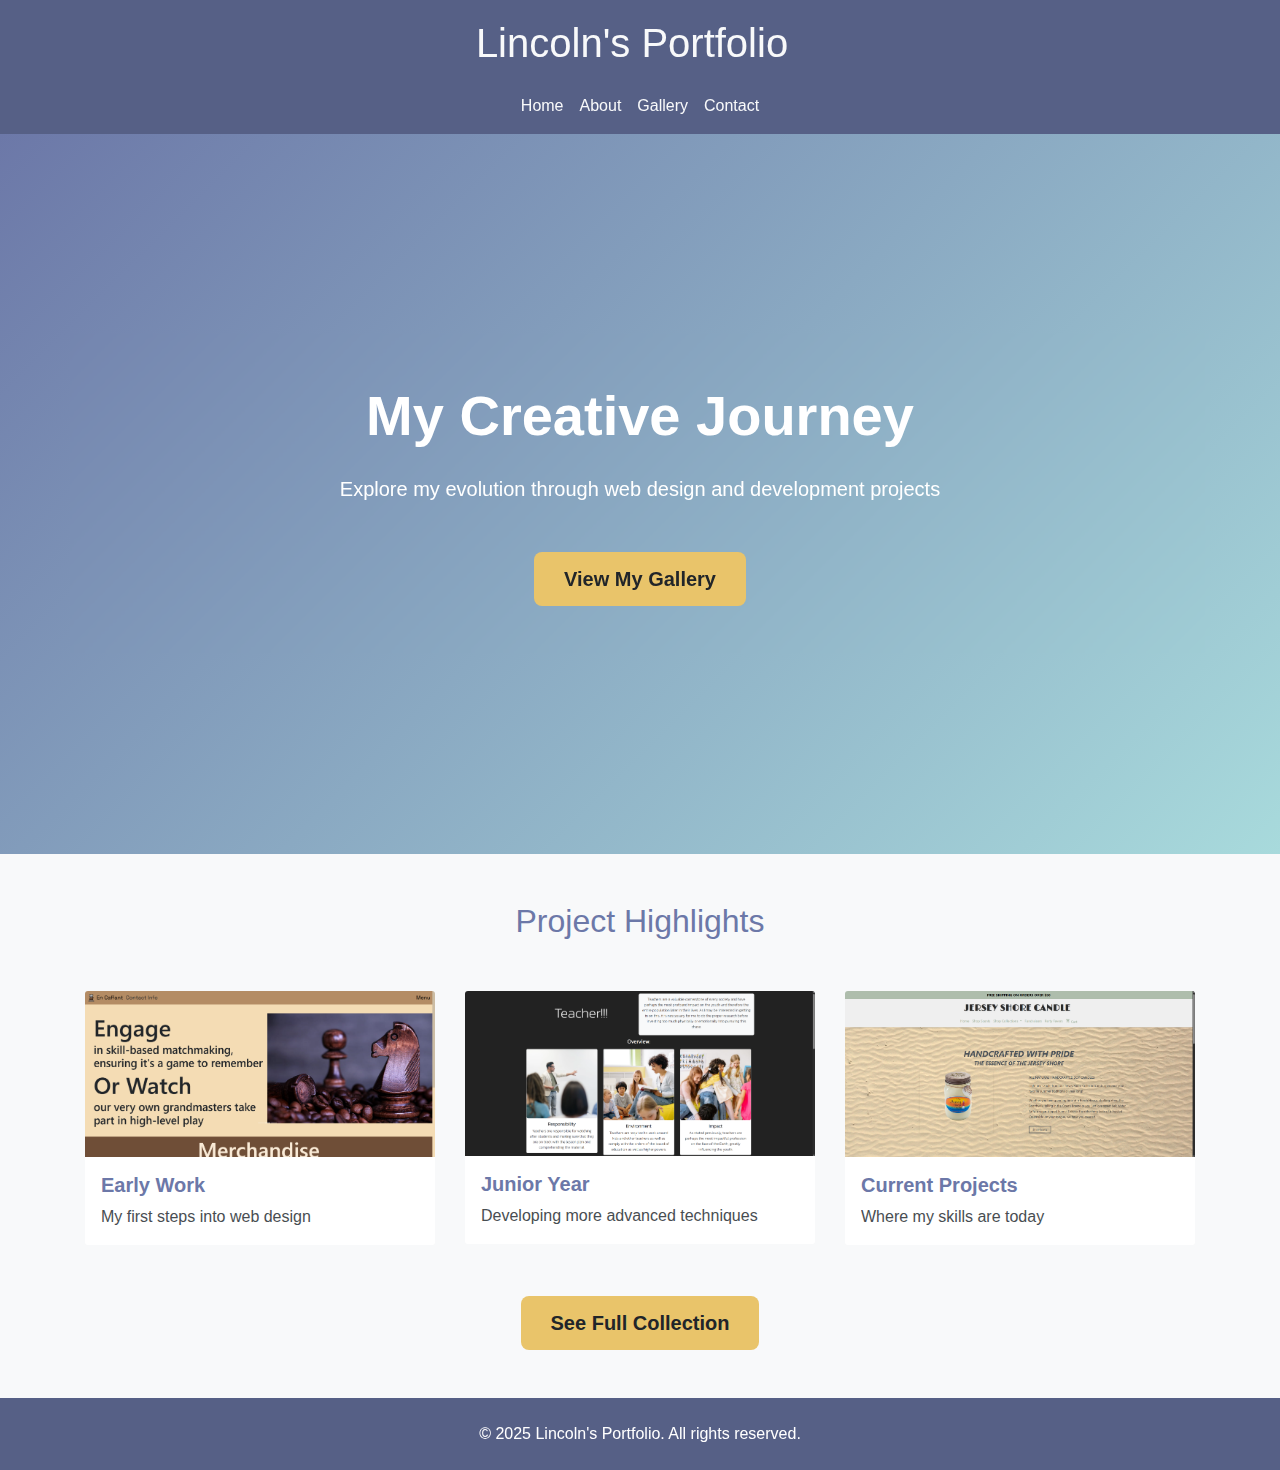
<file: index.html>
<!doctype html>
<html lang="en">
<head>
  <meta charset="UTF-8">
  <meta name="viewport" content="width=device-width, initial-scale=1.0">
  <title>Lincoln's Portfolio</title>
  <link href="https://cdn.jsdelivr.net/npm/bootstrap@5.3.2/dist/css/bootstrap.min.css" rel="stylesheet">
  <link rel="stylesheet" href="style.css">
  
</head>
<body>

<header>
  <nav class="navbar navbar-expand-lg navbar-light" id="navbar">
    <div class="container-fluid flex-column text-center">
      <a class="navbar-brand mb-2 limelight-regular fs-1" href="#">
        Lincoln's Portfolio
      </a>
      <div class="collapse navbar-collapse justify-content-center" id="navbarNav">
        <ul class="navbar-nav">
          <li class="nav-item"><a class="nav-link active" href="index.html">Home</a></li>
          <li class="nav-item"><a class="nav-link" href="about.html">About</a></li>
          <li class="nav-item"><a class="nav-link" href="gallery.html">Gallery</a></li>
          <li class="nav-item"><a class="nav-link" href="contact.html">Contact</a></li>
        </ul>
      </div>
    </div>
  </nav>
</header>

<main>
  <!-- Hero Section -->
  <section class="hero-section d-flex align-items-center text-white">
    <div class="container text-center py-5 hero-content">
      <h1 class="display-4 fw-bold mb-4">My Creative Journey</h1>
      <p class="lead mb-5">Explore my evolution through web design and development projects</p>
      <a href="gallery.html" class="btn cta-button btn-lg">View My Gallery</a>
    </div>
  </section>

  <!-- Preview Section -->
  <section class="py-5 bg-light">
    <div class="container">
      <h2 class="text-center mb-5">Project Highlights</h2>
      <div class="row g-4">
        <div class="col-md-4">
          <div class="gallery-preview rounded overflow-hidden">
            <img src="img/sophCover.png" alt="Project 1" class="img-fluid w-100">
            <div class="p-3 bg-white card-text-content">
              <h5>Early Work</h5>
              <p>My first steps into web design</p>
            </div>
          </div>
        </div>
        <div class="col-md-4">
          <div class="gallery-preview rounded overflow-hidden">
            <img src="img/juniorCover.png" alt="Project 2" class="img-fluid w-100">
            <div class="p-3 bg-white card-text-content">
              <h5>Junior Year</h5>
              <p>Developing more advanced techniques</p>
            </div>
          </div>
        </div>
        <div class="col-md-4">
          <div class="gallery-preview rounded overflow-hidden">
            <img src="img/seniorCover.png" alt="Project 3" class="img-fluid w-100">
            <div class="p-3 bg-white card-text-content">
              <h5>Current Projects</h5>
              <p>Where my skills are today</p>
            </div>
          </div>
        </div>
      </div>
      <div class="text-center mt-5">
        <a href="gallery.html" class="btn cta-button btn-lg">See Full Collection</a>
      </div>
    </div>
  </section>
</main>

<footer class="py-4 text-white text-center">
  <p class="mb-0">© 2025 Lincoln's Portfolio. All rights reserved.</p>
</footer>

<script src="https://cdn.jsdelivr.net/npm/bootstrap@5.3.2/dist/js/bootstrap.bundle.min.js"></script>
</body>
</html>
</file>
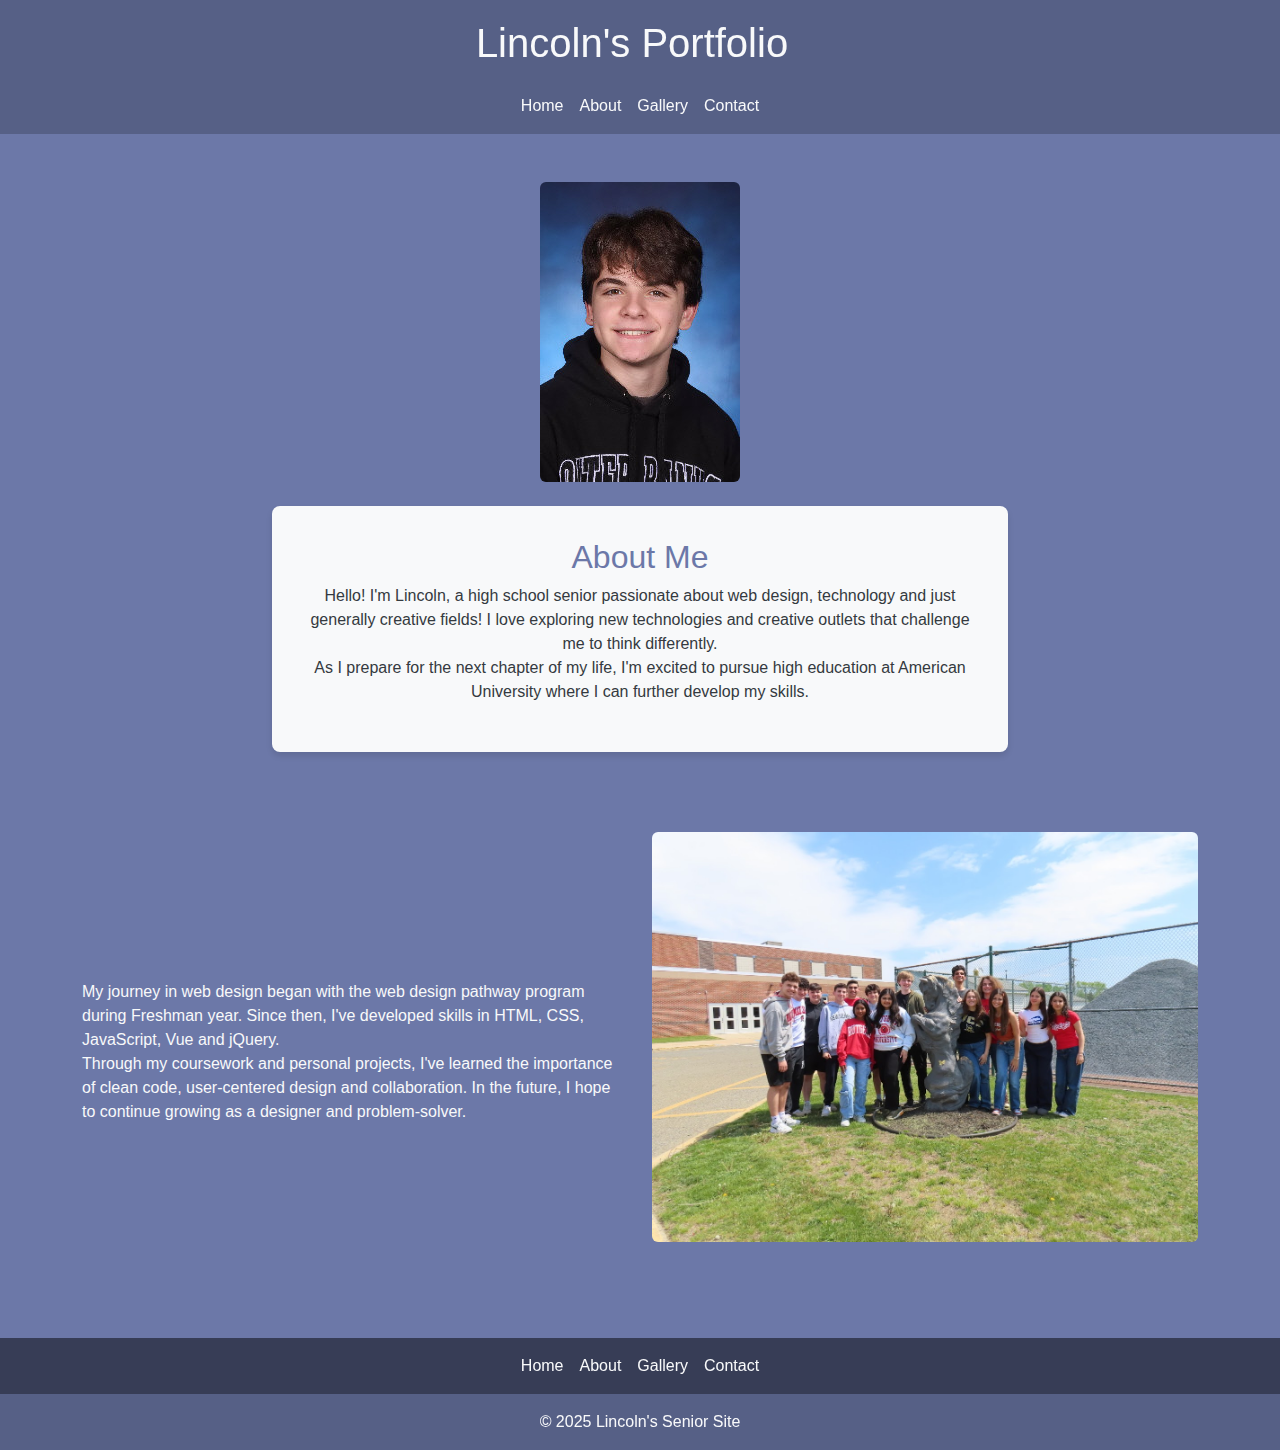
<file: about.html>
<!doctype html>
<html lang="en">
<head>
  <meta charset="UTF-8">
  <meta name="viewport" content="width=device-width, initial-scale=1.0">
  <title>Lincoln's Portfolio</title>
  <link href="https://cdn.jsdelivr.net/npm/bootstrap@5.3.2/dist/css/bootstrap.min.css" rel="stylesheet">
  <link rel="stylesheet" href="style.css">

</head>
<body>

<header>
  <nav class="navbar navbar-expand-lg navbar-light" id="navbar">
    <div class="container-fluid flex-column text-center">
      <a class="navbar-brand mb-2 limelight-regular fs-1" href="#">
        Lincoln's Portfolio
      </a>
      <div class="collapse navbar-collapse justify-content-center" id="navbarNav">
        <ul class="navbar-nav">
          <li class="nav-item"><a class="nav-link active" href="index.html">Home</a></li>
          <li class="nav-item"><a class="nav-link" href="about.html">About</a></li>
          <li class="nav-item"><a class="nav-link" href="gallery.html">Gallery</a></li>
          <li class="nav-item"><a class="nav-link" href="contact.html">Contact</a></li>
        </ul>
      </div>
    </div>
  </nav>
</header>
      
<main class="container my-5">
  <section id="about" class="row mb-5 justify-content-center">
    <div class="col-md-8 text-center">
      <img src="img/meJR.jpg" alt="Photo of Lincoln" class="img-fluid rounded mb-4">
      <div class="content-section">
        <h2>About Me</h2>
        <p>Hello! I'm Lincoln, a high school senior passionate about web design, technology and just generally creative fields! 
          I love exploring new technologies and creative outlets that challenge me to think
           differently. <br>
          As I prepare for the next chapter of my life, I'm excited to pursue high education at American University where I 
          can further develop my skills.</p>
      </div>
    </div>
  </section>

  <section id="web-design" class="row mb-5 align-items-center">
    <div class="col-md-6 order-md-2">
      <img src="img/class.jpg" alt="Web Design Class" class="img-fluid rounded">
    </div>
    <div class="col-md-6 order-md-1">
      <h2>Web Design Career</h2>
      <p>My journey in web design began with the web design pathway program during Freshman year. 
        Since then, I've developed skills in HTML, CSS, JavaScript, Vue and jQuery.<br>
        Through my coursework and personal projects, I've learned the importance of clean code, user-centered design and
        collaboration. In the future, I hope to continue 
        growing as a designer and problem-solver.</p>
    </div>
  </section>
</main>
      
<footer>
  <nav class="navbar navbar-expand-lg navbar-light" id="navbar">
    <div class="container-fluid flex-column text-center">
      <button class="navbar-toggler" type="button" data-bs-toggle="collapse" data-bs-target="#navbarNav" aria-controls="navbarNav" aria-expanded="false" aria-label="Toggle navigation">
        <span class="navbar-toggler-icon"></span>
      </button>
      <div class="collapse navbar-collapse justify-content-center" id="navbarNav">
        <ul class="navbar-nav">
          <li class="nav-item"><a class="nav-link" href="index.html">Home</a></li>
          <li class="nav-item"><a class="nav-link" href="about.html">About</a></li>
          <li class="nav-item"><a class="nav-link" href="gallery.html">Gallery</a></li>
          <li class="nav-item"><a class="nav-link" href="contact.html">Contact</a></li>
        </ul>
      </div>
    </div>
  </nav>
  <div class="text-center py-3">
    <p class="mb-0">© 2025 Lincoln's Senior Site</p>
  </div>
</footer>

<script src="https://cdn.jsdelivr.net/npm/bootstrap@5.3.2/dist/js/bootstrap.bundle.min.js"></script>
<script src="script.js"></script>
</body>
</html>
</file>
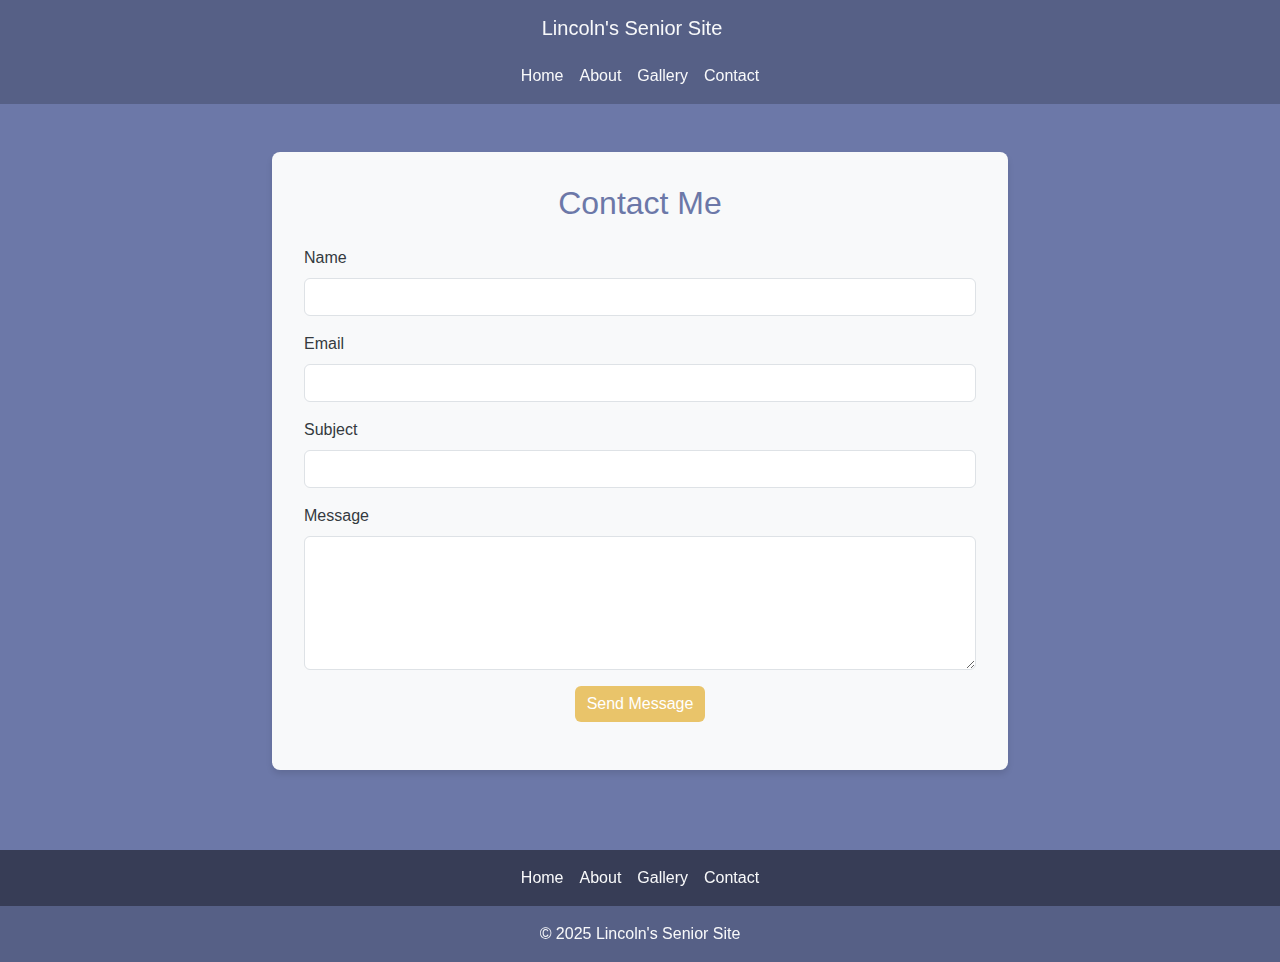
<file: contact.html>
<!doctype html>
<html lang="en">
<head>
  <meta charset="UTF-8">
  <meta name="viewport" content="width=device-width, initial-scale=1.0">
  <meta http-equiv="X-UA-Compatible" content="ie=edge">
  <title>Lincoln's Senior Site</title>
  <link href="https://cdn.jsdelivr.net/npm/bootstrap@5.3.2/dist/css/bootstrap.min.css" rel="stylesheet">
  <link rel="stylesheet" href="style.css">
  <script src="https://ajax.googleapis.com/ajax/libs/jquery/3.6.0/jquery.min.js"></script>
</head>
<body>

<header>
  <nav class="navbar navbar-expand-lg navbar-light" id="navbar">
    <div class="container-fluid flex-column text-center">
      <a class="navbar-brand mb-2 limelight-regular" id="jerseyShoreCandleNav" href="#">
        Lincoln's Senior Site
      </a>
      <button class="navbar-toggler" type="button" data-bs-toggle="collapse" data-bs-target="#navbarNav" aria-controls="navbarNav" aria-expanded="false" aria-label="Toggle navigation">
        <span class="navbar-toggler-icon"></span>
      </button>
      <div class="collapse navbar-collapse justify-content-center" id="navbarNav">
        <ul class="navbar-nav">
          <li class="nav-item"><a class="nav-link" href="index.html">Home</a></li>
          <li class="nav-item"><a class="nav-link" href="about.html">About</a></li>
          <li class="nav-item"><a class="nav-link" href="gallery.html">Gallery</a></li>
          <li class="nav-item"><a class="nav-link" href="contact.html">Contact</a></li>
        </ul>
      </div>
    </div>
  </nav>
</header>
      
<main>
  <div class="container py-5">
    <div class="row justify-content-center">
      <div class="col-lg-8">
        <div class="content-section">
          <h2 class="text-center mb-4">Contact Me</h2>
          <form id="contactForm">
            <div class="mb-3">
              <label for="name" class="form-label">Name</label>
              <input type="text" class="form-control" id="name" required>
            </div>
            <div class="mb-3">
              <label for="email" class="form-label">Email</label>
              <input type="email" class="form-control" id="email" required>
            </div>
            <div class="mb-3">
              <label for="subject" class="form-label">Subject</label>
              <input type="text" class="form-control" id="subject" required>
            </div>
            <div class="mb-3">
              <label for="message" class="form-label">Message</label>
              <textarea class="form-control" id="message" rows="5" required></textarea>
            </div>
            <div class="text-center">
              <button type="submit" class="btn btn-primary" style="background-color: var(--accent); border: none;">Send Message</button>
            </div>
          </form>
          <div id="formMessage" class="mt-3 text-center"></div>
        </div>
      </div>
    </div>
  </div>
</main>
      
<footer>
  <nav class="navbar navbar-expand-lg navbar-light" id="navbar">
    <div class="container-fluid flex-column text-center">
      <button class="navbar-toggler" type="button" data-bs-toggle="collapse" data-bs-target="#navbarNav" aria-controls="navbarNav" aria-expanded="false" aria-label="Toggle navigation">
        <span class="navbar-toggler-icon"></span>
      </button>
      <div class="collapse navbar-collapse justify-content-center" id="navbarNav">
        <ul class="navbar-nav">
          <li class="nav-item"><a class="nav-link" href="index.html">Home</a></li>
          <li class="nav-item"><a class="nav-link" href="about.html">About</a></li>
          <li class="nav-item"><a class="nav-link" href="gallery.html">Gallery</a></li>
          <li class="nav-item"><a class="nav-link" href="contact.html">Contact</a></li>
        </ul>
      </div>
    </div>
  </nav>
  <div class="text-center py-3">
    <p class="mb-0">© 2025 Lincoln's Senior Site</p>
  </div>
</footer>

<script src="https://cdn.jsdelivr.net/npm/bootstrap@5.3.2/dist/js/bootstrap.bundle.min.js"></script>
<script src="script.js"></script>
</body>
</html>
</file>
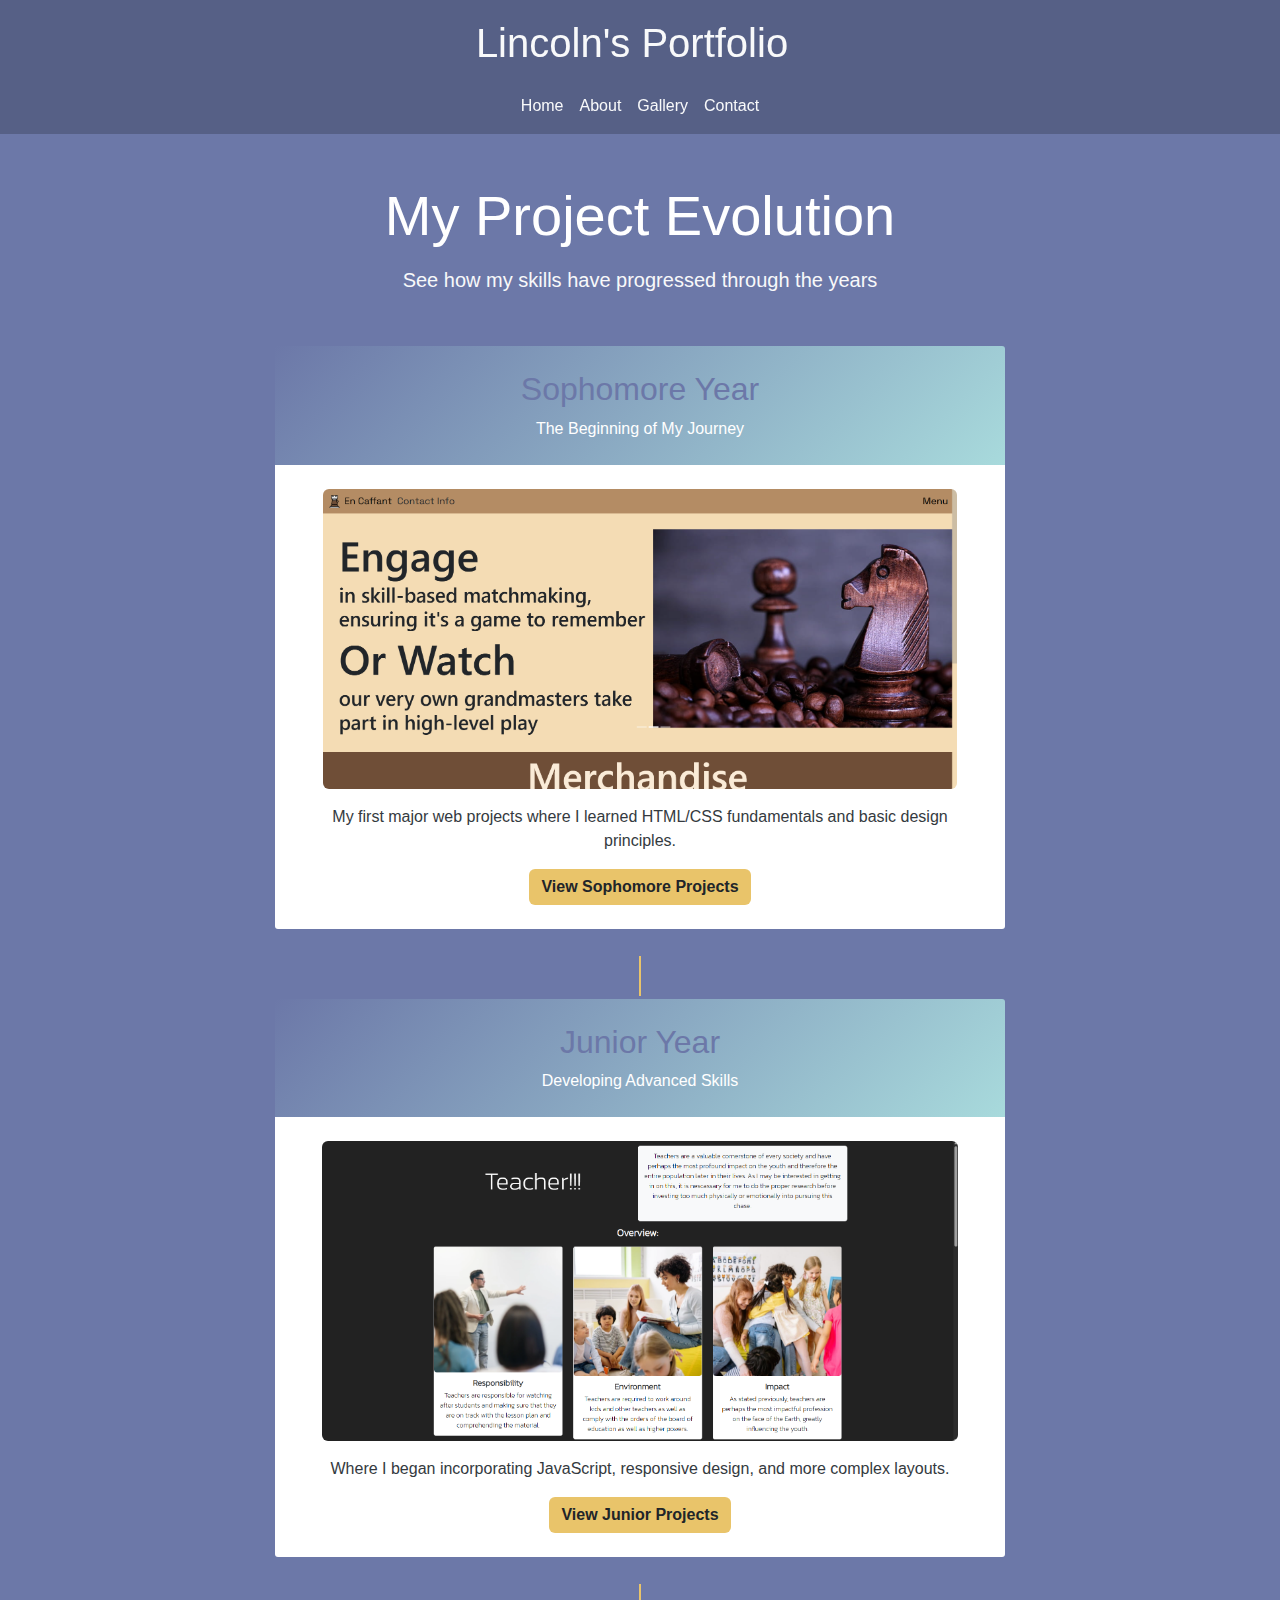
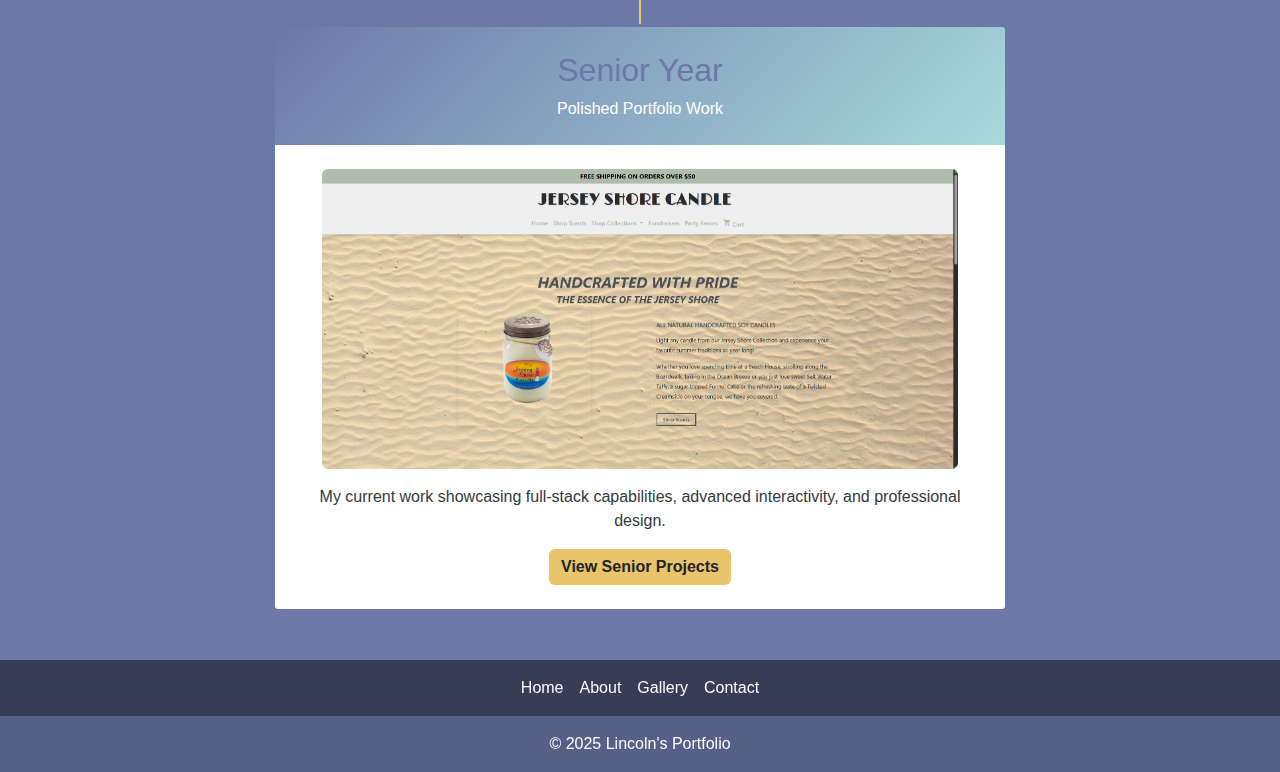
<file: gallery.html>
<!doctype html>
<html lang="en">
<head>
  <meta charset="UTF-8">
  <meta name="viewport" content="width=device-width, initial-scale=1.0">
  <title>Lincoln's Portfolio Gallery</title>
  <link href="https://cdn.jsdelivr.net/npm/bootstrap@5.3.2/dist/css/bootstrap.min.css" rel="stylesheet">
  <link rel="stylesheet" href="style.css">
</head>
<body>

<header>
  <nav class="navbar navbar-expand-lg navbar-light" id="navbar">
    <div class="container-fluid flex-column text-center">
      <a class="navbar-brand mb-2 limelight-regular fs-1" href="#">
        Lincoln's Portfolio
      </a>
      <div class="collapse navbar-collapse justify-content-center" id="navbarNav">
        <ul class="navbar-nav">
          <li class="nav-item"><a class="nav-link" href="index.html">Home</a></li>
          <li class="nav-item"><a class="nav-link" href="about.html">About</a></li>
          <li class="nav-item"><a class="nav-link active" href="gallery.html">Gallery</a></li>
          <li class="nav-item"><a class="nav-link" href="contact.html">Contact</a></li>
        </ul>
      </div>
    </div>
  </nav>
</header>
      
<main class="container my-5">
  <section class="text-center mb-5">
    <h1 class="display-4 mb-3">My Project Evolution</h1>
    <p class="lead">See how my skills have progressed through the years</p>
  </section>

<!-- Sophomore Year -->
<div class="row justify-content-center mb-4">
  <div class="col-lg-8">
    <div class="year-card rounded">
      <div class="year-header">
        <h2>Sophomore Year</h2>
        <p class="mb-0">The Beginning of My Journey</p>
      </div>
      <div class="year-content text-center">
        <div class="d-flex justify-content-center">
          <img src="img/sophCover.png" alt="Sophomore Project" class="img-fluid rounded mb-3" style="max-height: 300px; width: auto;">
        </div>
        <p>My first major web projects where I learned HTML/CSS fundamentals and basic design principles.</p>
        <div class="text-center">
          <a href="sophomore.html" class="btn project-btn">View Sophomore Projects</a>
        </div>
      </div>
    </div>
  </div>
</div>

<div class="timeline-connector"></div>

<!-- Junior Year -->
<div class="row justify-content-center mb-4">
  <div class="col-lg-8">
    <div class="year-card rounded">
      <div class="year-header">
        <h2>Junior Year</h2>
        <p class="mb-0">Developing Advanced Skills</p>
      </div>
      <div class="year-content text-center">
        <div class="d-flex justify-content-center">
          <img src="img/juniorCover.png" alt="Junior Project" class="img-fluid rounded mb-3" style="max-height: 300px; width: auto;">
        </div>
        <p>Where I began incorporating JavaScript, responsive design, and more complex layouts.</p>
        <div class="text-center">
          <a href="junior.html" class="btn project-btn">View Junior Projects</a>
        </div>
      </div>
    </div>
  </div>
</div>

<div class="timeline-connector"></div>

<!-- Senior Year -->
<div class="row justify-content-center">
  <div class="col-lg-8">
    <div class="year-card rounded">
      <div class="year-header">
        <h2>Senior Year</h2>
        <p class="mb-0">Polished Portfolio Work</p>
      </div>
      <div class="year-content text-center">
        <div class="d-flex justify-content-center">
          <img src="img/seniorCover.png" alt="Senior Project" class="img-fluid rounded mb-3" style="max-height: 300px; width: auto;">
        </div>
        <p>My current work showcasing full-stack capabilities, advanced interactivity, and professional design.</p>
        <div class="text-center">
          <a href="senior.html" class="btn project-btn">View Senior Projects</a>
        </div>
      </div>
    </div>
  </div>
</div>
</main>
      
<footer>
  <nav class="navbar navbar-expand-lg navbar-light" id="navbar">
    <div class="container-fluid flex-column text-center">
      <button class="navbar-toggler" type="button" data-bs-toggle="collapse" data-bs-target="#navbarNav" aria-controls="navbarNav" aria-expanded="false" aria-label="Toggle navigation">
        <span class="navbar-toggler-icon"></span>
      </button>
      <div class="collapse navbar-collapse justify-content-center" id="navbarNav">
        <ul class="navbar-nav">
          <li class="nav-item"><a class="nav-link" href="index.html">Home</a></li>
          <li class="nav-item"><a class="nav-link" href="about.html">About</a></li>
          <li class="nav-item"><a class="nav-link active" href="gallery.html">Gallery</a></li>
          <li class="nav-item"><a class="nav-link" href="contact.html">Contact</a></li>
        </ul>
      </div>
    </div>
  </nav>
  <div class="text-center py-3">
    <p class="mb-0">© 2025 Lincoln's Portfolio</p>
  </div>
</footer>

<script src="https://cdn.jsdelivr.net/npm/bootstrap@5.3.2/dist/js/bootstrap.bundle.min.js"></script>
</body>
</html>
</file>
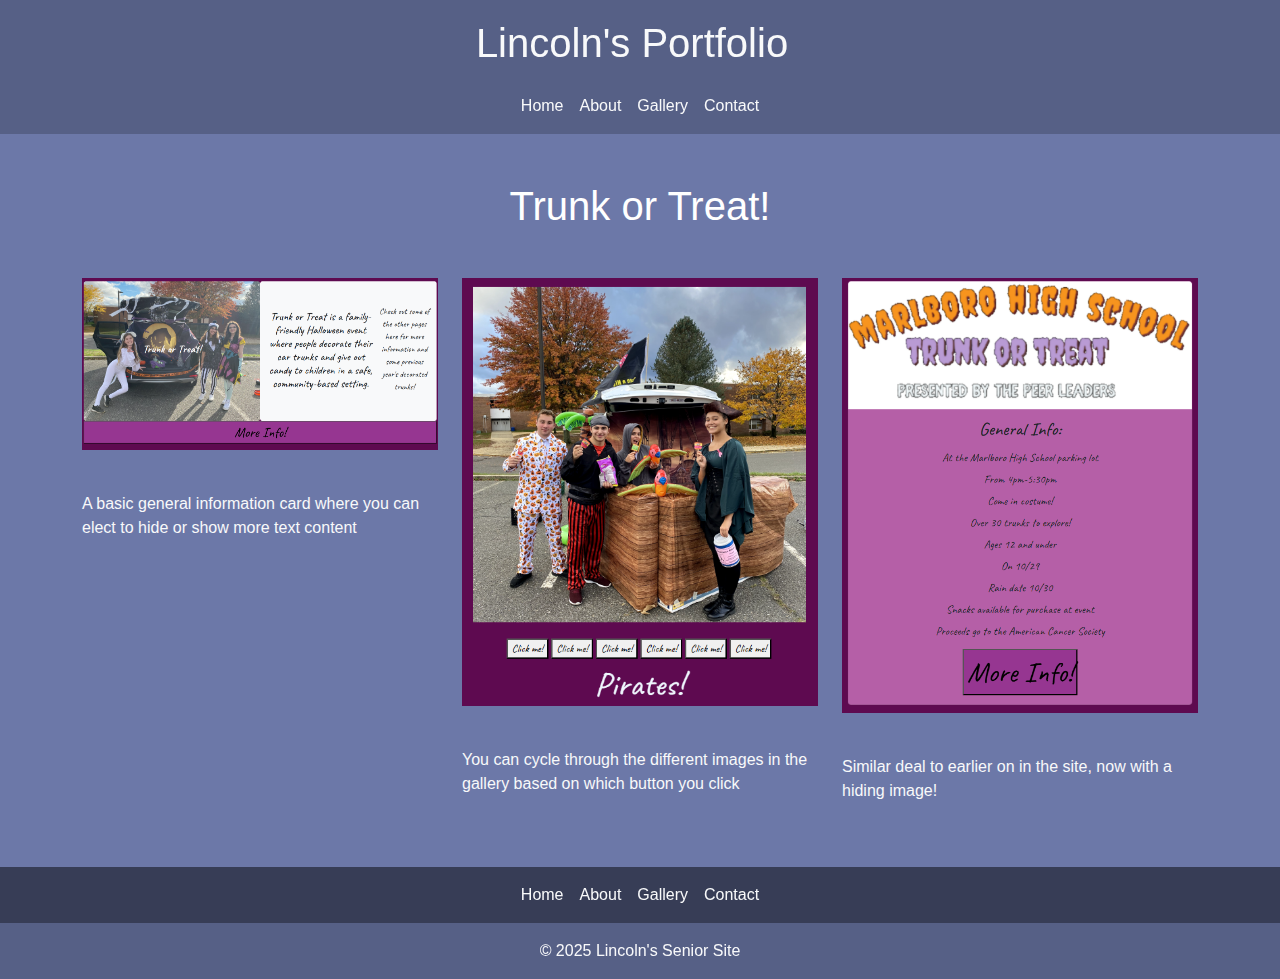
<file: junior.html>
<!doctype html>
<html lang="en">
<head>
  <meta charset="UTF-8">
  <meta name="viewport" content="width=device-width, initial-scale=1.0">
  <title>Gallery - Lincoln's Portfolio</title>
  <link href="https://cdn.jsdelivr.net/npm/bootstrap@5.3.2/dist/css/bootstrap.min.css" rel="stylesheet">
  <link rel="stylesheet" href="https://cdnjs.cloudflare.com/ajax/libs/font-awesome/6.0.0/css/all.min.css">
  <link rel="stylesheet" href="style.css">
</head>
<body>

<header>
  <nav class="navbar navbar-expand-lg navbar-light" id="navbar">
    <div class="container-fluid flex-column text-center">
      <a class="navbar-brand mb-2 limelight-regular fs-1" href="#">
        Lincoln's Portfolio
      </a>
      <div class="collapse navbar-collapse justify-content-center" id="navbarNav">
        <ul class="navbar-nav">
          <li class="nav-item"><a class="nav-link" href="index.html">Home</a></li>
          <li class="nav-item"><a class="nav-link" href="about.html">About</a></li>
          <li class="nav-item"><a class="nav-link active" href="gallery.html">Gallery</a></li>
          <li class="nav-item"><a class="nav-link" href="contact.html">Contact</a></li>
        </ul>
      </div>
    </div>
  </nav>
</header>

<main class="py-5">
  <div class="container">
    <h1 class="text-center mb-5">Trunk or Treat!</h1>
    
    <!-- Gallery Grid -->
    <div class="row gallery-grid">
      <div class="col-md-6 col-lg-4 gallery-item" data-category="design">
        <div class="gallery-card card-type-1">
          <img src="img/jr1.png" class="img-fluid" alt="Design Project">
          <div class="card-overlay">
            <div class="overlay-content">
              <h3>Hide Text</h3>
              <p>A basic general information card where you can elect to hide or show more text content</p>
            </div>
          </div>
        </div>
      </div>
        <div class="col-md-6 col-lg-4 gallery-item" data-category="design">
        <div class="gallery-card card-type-1">
          <img src="img/jr2.png" class="img-fluid" alt="Design Project">
          <div class="card-overlay">
            <div class="overlay-content">
              <h3>Image Rotation</h3>
              <p>You can cycle through the different images in the gallery based on which button you click</p>
        </div>
      </div>
    </div>
  </div>
  <div class="col-md-6 col-lg-4 gallery-item" data-category="design">
        <div class="gallery-card card-type-1">
          <img src="img/jr3.png" class="img-fluid" alt="Design Project">
          <div class="card-overlay">
            <div class="overlay-content">
              <h3>Hide Text + Image</h3>
              <p>Similar deal to earlier on in the site, now with a hiding image!</p>
          </div>
      </div>
    </div>
  </div>
</main>

<footer>
  <nav class="navbar navbar-expand-lg navbar-light" id="navbar">
    <div class="container-fluid flex-column text-center">
      <button class="navbar-toggler" type="button" data-bs-toggle="collapse" data-bs-target="#navbarNav" aria-controls="navbarNav" aria-expanded="false" aria-label="Toggle navigation">
        <span class="navbar-toggler-icon"></span>
      </button>
      <div class="collapse navbar-collapse justify-content-center" id="navbarNav">
        <ul class="navbar-nav">
          <li class="nav-item"><a class="nav-link" href="index.html">Home</a></li>
          <li class="nav-item"><a class="nav-link" href="about.html">About</a></li>
          <li class="nav-item"><a class="nav-link" href="gallery.html">Gallery</a></li>
          <li class="nav-item"><a class="nav-link" href="contact.html">Contact</a></li>
        </ul>
      </div>
    </div>
  </nav>
  <div class="text-center py-3">
    <p class="mb-0">© 2025 Lincoln's Senior Site</p>
  </div>
</footer>

<script src="https://cdn.jsdelivr.net/npm/bootstrap@5.3.2/dist/js/bootstrap.bundle.min.js"></script>
<script src="script.js"></script>
</body>
</html>
</file>
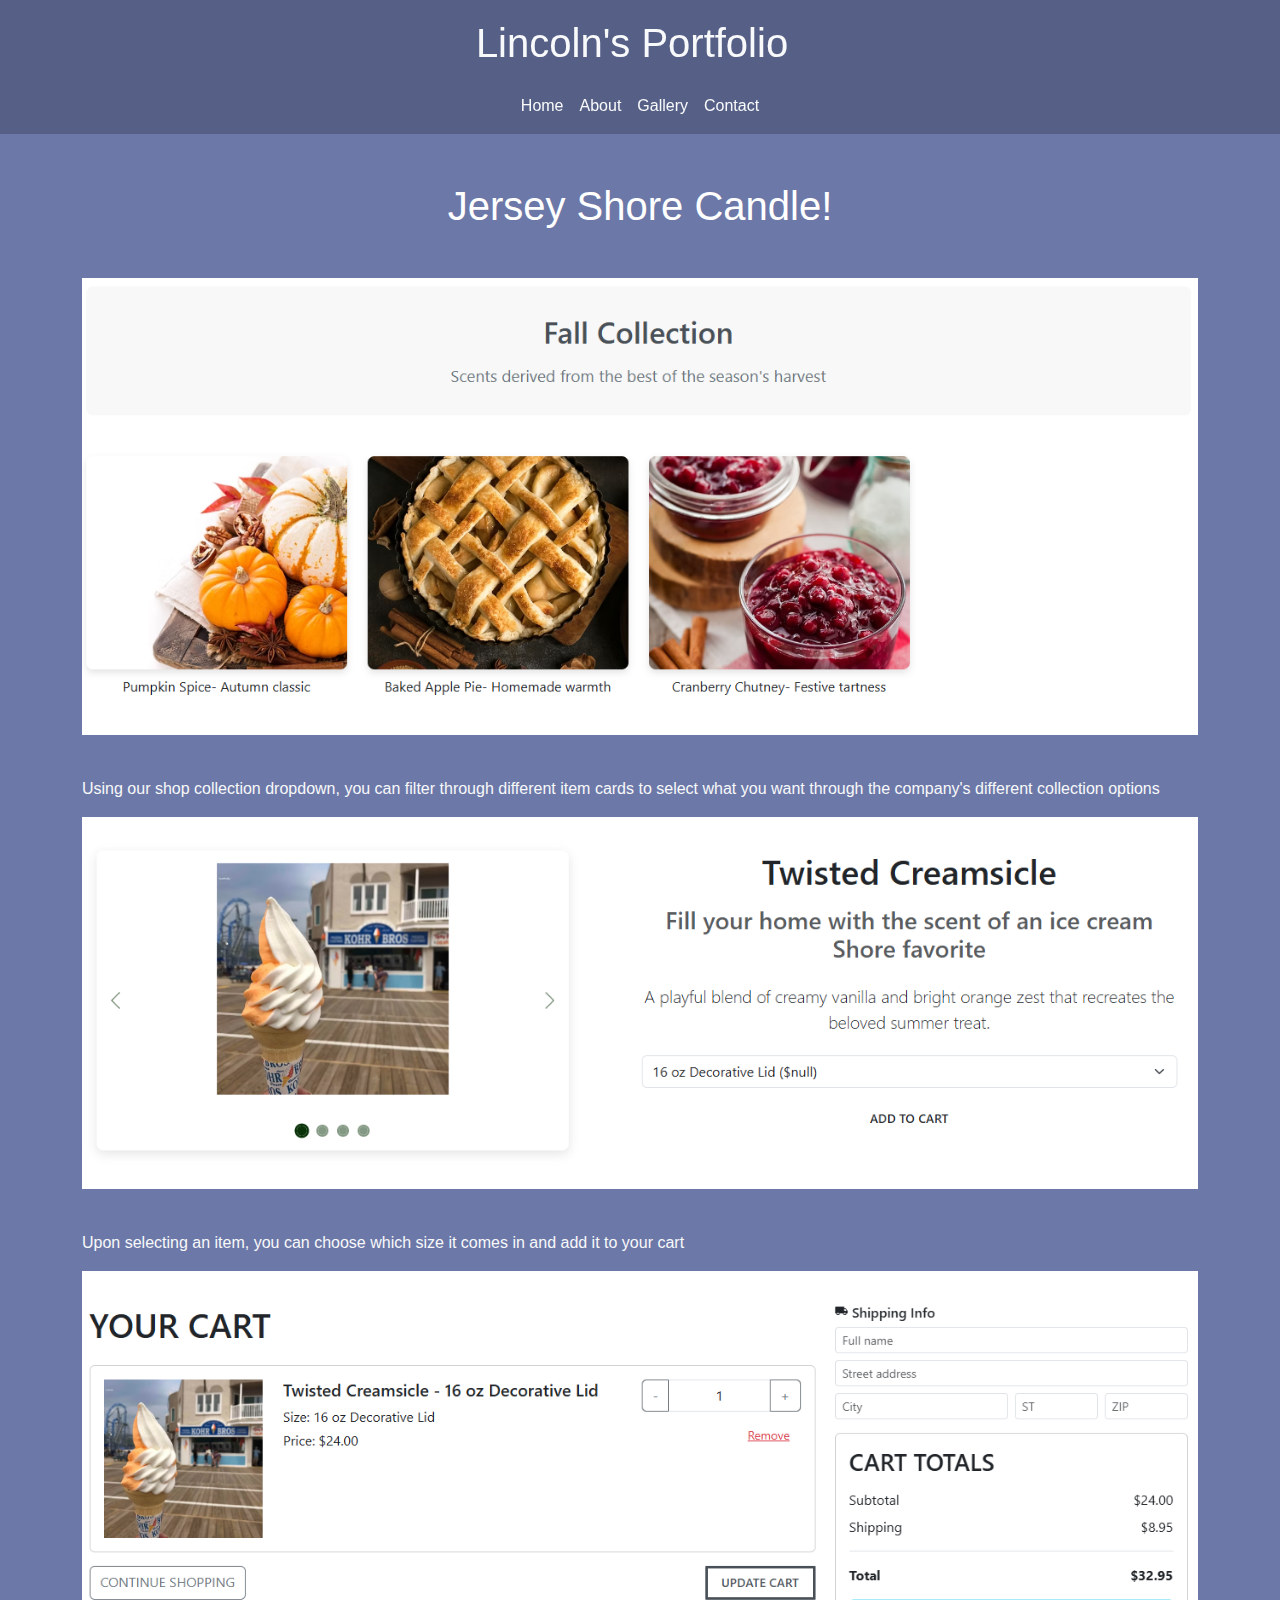
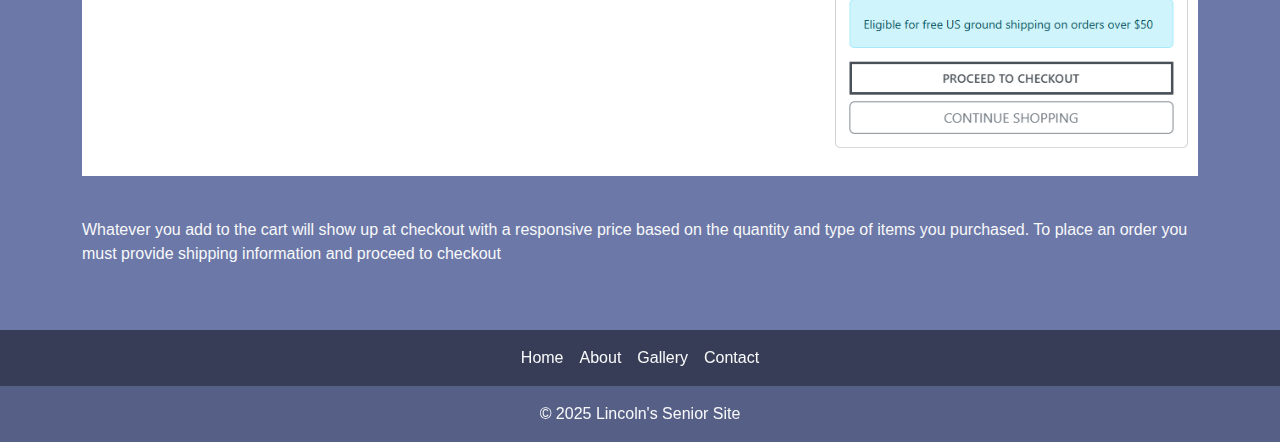
<file: senior.html>
<!doctype html>
<html lang="en">
<head>
  <meta charset="UTF-8">
  <meta name="viewport" content="width=device-width, initial-scale=1.0">
  <title>Gallery - Lincoln's Portfolio</title>
  <link href="https://cdn.jsdelivr.net/npm/bootstrap@5.3.2/dist/css/bootstrap.min.css" rel="stylesheet">
  <link rel="stylesheet" href="https://cdnjs.cloudflare.com/ajax/libs/font-awesome/6.0.0/css/all.min.css">
  <link rel="stylesheet" href="style.css">

</head>
<body>

<header>
  <nav class="navbar navbar-expand-lg navbar-light" id="navbar">
    <div class="container-fluid flex-column text-center">
      <a class="navbar-brand mb-2 limelight-regular fs-1" href="#">
        Lincoln's Portfolio
      </a>
      <div class="collapse navbar-collapse justify-content-center" id="navbarNav">
        <ul class="navbar-nav">
          <li class="nav-item"><a class="nav-link" href="index.html">Home</a></li>
          <li class="nav-item"><a class="nav-link" href="about.html">About</a></li>
          <li class="nav-item"><a class="nav-link active" href="gallery.html">Gallery</a></li>
          <li class="nav-item"><a class="nav-link" href="contact.html">Contact</a></li>
        </ul>
      </div>
    </div>
  </nav>
</header>

<main class="py-5">
  <div class="container">
    <h1 class="text-center mb-5">Jersey Shore Candle!</h1>
    
    <!-- Gallery Grid -->
    <div class="gallery-grid">
      <div class="gallery-item" data-category="design">
        <div class="gallery-card card-type-1">
          <img src="img/sr1.png" class="img-fluid" alt="Design Project">
          <div class="card-overlay">
            <div class="overlay-content">
              <h3>Collection Filter</h3>
              <p>Using our shop collection dropdown, you can filter through different item cards to select what you want through the company's different collection options</p>
            </div>
          </div>
        </div>
      </div>
      
      <!-- Gallery Item 2 -->
      <div class="gallery-item" data-category="design">
        <div class="gallery-card card-type-1">
          <img src="img/sr2.png" class="img-fluid" alt="Design Project">
          <div class="card-overlay">
            <div class="overlay-content">
              <h3>Product Page</h3>
              <p>Upon selecting an item, you can choose which size it comes in and add it to your cart</p>
            </div>
          </div>
        </div>
      </div>
      
      <!-- Gallery Item 3 -->
      <div class="gallery-item" data-category="design">
        <div class="gallery-card card-type-1">
          <img src="img/sr3.png" class="img-fluid" alt="Design Project">
          <div class="card-overlay">
            <div class="overlay-content">
              <h3>Checkout</h3>
              <p>Whatever you add to the cart will show up at checkout with a responsive price based on the quantity and type of items you purchased. To place an order you must provide shipping information and proceed to checkout</p>
            </div>
          </div>
        </div>
      </div>
    </div>
  </div>
</main>

<footer>
  <nav class="navbar navbar-expand-lg navbar-light" id="navbar">
    <div class="container-fluid flex-column text-center">
      <button class="navbar-toggler" type="button" data-bs-toggle="collapse" data-bs-target="#navbarNav" aria-controls="navbarNav" aria-expanded="false" aria-label="Toggle navigation">
        <span class="navbar-toggler-icon"></span>
      </button>
      <div class="collapse navbar-collapse justify-content-center" id="navbarNav">
        <ul class="navbar-nav">
          <li class="nav-item"><a class="nav-link" href="index.html">Home</a></li>
          <li class="nav-item"><a class="nav-link" href="about.html">About</a></li>
          <li class="nav-item"><a class="nav-link" href="gallery.html">Gallery</a></li>
          <li class="nav-item"><a class="nav-link" href="contact.html">Contact</a></li>
        </ul>
      </div>
    </div>
  </nav>
  <div class="text-center py-3">
    <p class="mb-0">© 2025 Lincoln's Senior Site</p>
  </div>
</footer>

<script src="https://cdn.jsdelivr.net/npm/bootstrap@5.3.2/dist/js/bootstrap.bundle.min.js"></script>
<script src="script.js"></script>
</body>
</html>
</file>
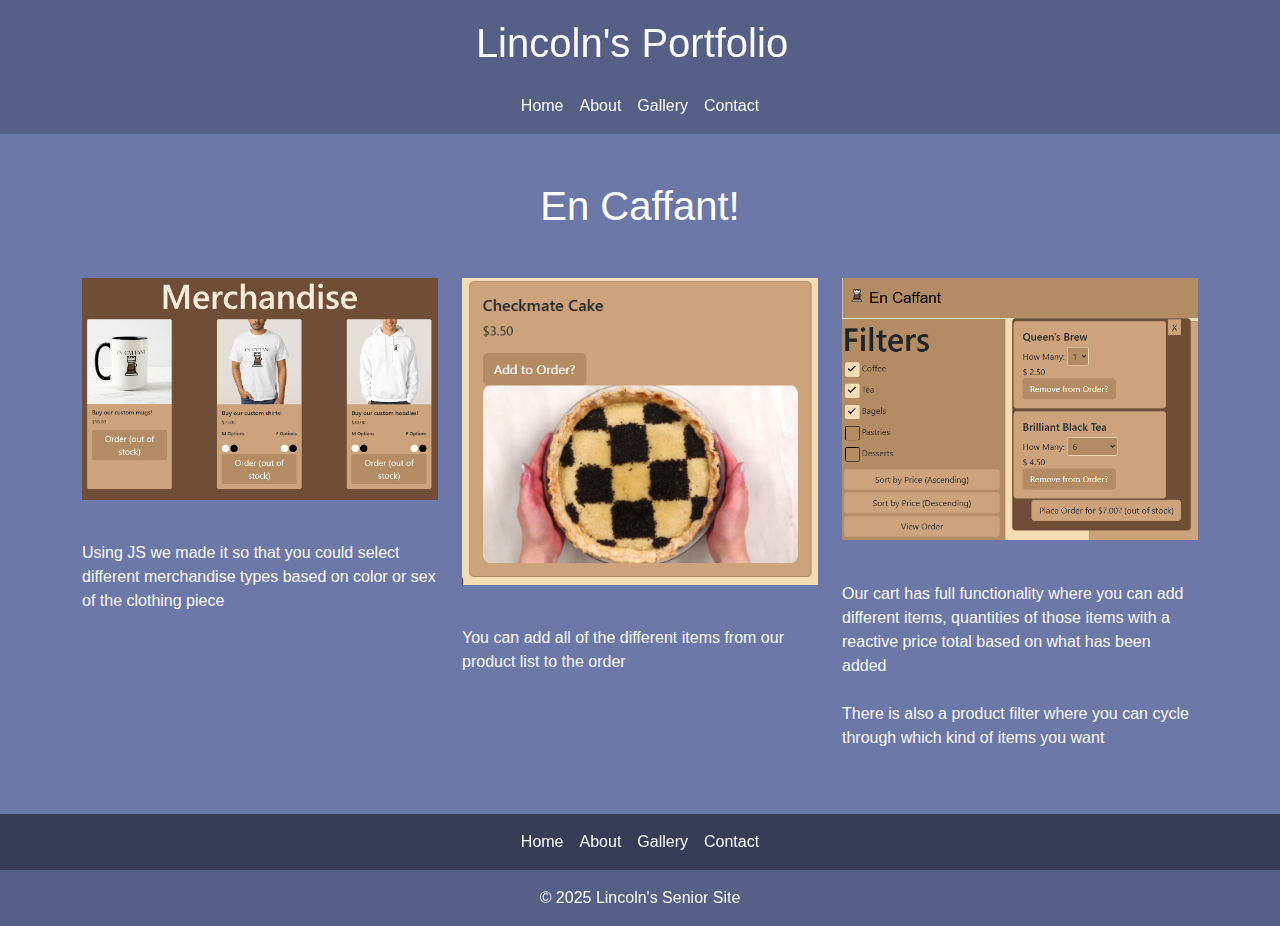
<file: sophomore.html>
<!doctype html>
<html lang="en">
<head>
  <meta charset="UTF-8">
  <meta name="viewport" content="width=device-width, initial-scale=1.0">
  <title>Gallery - Lincoln's Portfolio</title>
  <link href="https://cdn.jsdelivr.net/npm/bootstrap@5.3.2/dist/css/bootstrap.min.css" rel="stylesheet">
  <link rel="stylesheet" href="https://cdnjs.cloudflare.com/ajax/libs/font-awesome/6.0.0/css/all.min.css">
  <link rel="stylesheet" href="style.css">

</head>
<body>

<header>
  <nav class="navbar navbar-expand-lg navbar-light" id="navbar">
    <div class="container-fluid flex-column text-center">
      <a class="navbar-brand mb-2 limelight-regular fs-1" href="#">
        Lincoln's Portfolio
      </a>
      <div class="collapse navbar-collapse justify-content-center" id="navbarNav">
        <ul class="navbar-nav">
          <li class="nav-item"><a class="nav-link" href="index.html">Home</a></li>
          <li class="nav-item"><a class="nav-link" href="about.html">About</a></li>
          <li class="nav-item"><a class="nav-link active" href="gallery.html">Gallery</a></li>
          <li class="nav-item"><a class="nav-link" href="contact.html">Contact</a></li>
        </ul>
      </div>
    </div>
  </nav>
</header>

<main class="py-5">
  <div class="container">
    <h1 class="text-center mb-5">En Caffant!</h1>
    
    <!-- Gallery Grid -->
    <div class="row gallery-grid">
      <div class="col-md-6 col-lg-4 gallery-item" data-category="design">
        <div class="gallery-card card-type-1">
          <img src="img/soph1.png" class="img-fluid" alt="Design Project">
          <div class="card-overlay">
            <div class="overlay-content">
              <h3>Merchandise Selector</h3>
              <p>Using JS we made it so that you could select different merchandise types based on color or sex of the clothing piece </p>
            </div>
          </div>
        </div>
      </div>
      
      <div class="col-md-6 col-lg-4 gallery-item" data-category="design">
        <div class="gallery-card card-type-1">
          <img src="img/soph3.png" class="img-fluid" alt="Design Project">
          <div class="card-overlay">
            <div class="overlay-content">
              <h3>Add to Cart</h3>
              <p>You can add all of the different items from our product list to the order</p>
            </div>
          </div>
        </div>
      </div>
      
      <div class="col-md-6 col-lg-4 gallery-item" data-category="design">
        <div class="gallery-card card-type-1">
          <img src="img/soph2.png" class="img-fluid" alt="Design Project">
          <div class="card-overlay">
            <div class="overlay-content">
              <h3>Cart + Filter</h3>
              <p>Our cart has full functionality where you can add different items, quantities of those items with a reactive price total based on what has been added
                <br><br>There is also a product filter where you can cycle through which kind of items you want</p>
            </div>
          </div>
        </div>
      </div>
    </div>
  </div>
</main>

<footer>
  <nav class="navbar navbar-expand-lg navbar-light" id="navbar">
    <div class="container-fluid flex-column text-center">
      <button class="navbar-toggler" type="button" data-bs-toggle="collapse" data-bs-target="#navbarNav" aria-controls="navbarNav" aria-expanded="false" aria-label="Toggle navigation">
        <span class="navbar-toggler-icon"></span>
      </button>
      <div class="collapse navbar-collapse justify-content-center" id="navbarNav">
        <ul class="navbar-nav">
          <li class="nav-item"><a class="nav-link" href="index.html">Home</a></li>
          <li class="nav-item"><a class="nav-link" href="about.html">About</a></li>
          <li class="nav-item"><a class="nav-link" href="gallery.html">Gallery</a></li>
          <li class="nav-item"><a class="nav-link" href="contact.html">Contact</a></li>
        </ul>
      </div>
    </div>
  </nav>
  <div class="text-center py-3">
    <p class="mb-0">© 2025 Lincoln's Senior Site</p>
  </div>
</footer>

<script src="https://cdn.jsdelivr.net/npm/bootstrap@5.3.2/dist/js/bootstrap.bundle.min.js"></script>
<script src="script.js"></script>
</body>
</html>
</file>
<file: style.css>
html, body {
  height: 100%;
}

body {
  display: flex;
  flex-direction: column;
}

main {
  flex: 1;
}

footer {
  margin-top: auto;
}

:root {
  --primary-bg: #6C78A8;
  --section-bg: #F8F9FA;
  --text-light: #F8F9FA;
  --text-dark: #343A40;
  --accent: #E9C46A;
  --secondary: #A8DADC;
}

body {
  background-color: var(--primary-bg);
  color: var(--text-light);
  display: flex;
  flex-direction: column;
  min-height: 100vh;
  font-family: 'Segoe UI', Tahoma, Geneva, Verdana, sans-serif;
}

main {
  flex: 1;
}

.content-section {
  background-color: var(--section-bg);
  color: var(--text-dark);
  border-radius: 8px;
  padding: 2rem;
  margin-bottom: 2rem;
  box-shadow: 0 4px 6px rgba(0,0,0,0.1);
}

#navbar {
  background-color: rgba(0,0,0,0.2);
  backdrop-filter: blur(5px);
}

.navbar-brand, .nav-link {
  color: var(--text-light) !important;
}

.nav-link:hover {
  color: var(--accent) !important;
}

h2, h3 {
  color: var(--primary-bg);
}

h1 {
  color: white;
}

footer {
  background-color: rgba(0,0,0,0.2);
  color: var(--text-light);
  backdrop-filter: blur(5px);
}

.img-container {
  border: 3px solid var(--secondary);
  border-radius: 8px;
  overflow: hidden;
}

.copyright {
  color: var(--accent);
}

#about {
  text-align: center;
}

#about img {
  max-width: 100%;
  height: auto;
  margin: 0 auto;
}
    .hero-section {
      background: linear-gradient(135deg, var(--primary-bg) 0%, var(--secondary) 100%);
      min-height: 80vh;
    }
    .hero-content {
      backdrop-filter: blur(2px);
    }
    .gallery-preview {
      transition: all 0.3s ease;
      border: 3px solid transparent;
    }
    .gallery-preview:hover {
      transform: scale(1.03);
      border-color: var(--accent);
    }
    .cta-button {
      background-color: var(--accent);
      border: none;
      padding: 12px 30px;
      font-weight: 600;
    }
    .cta-button:hover {
      background-color: var(--secondary);
    }
    .card-text-content {
      color: var(--text-dark);
    }
    .card-text-content h5 {
      color: var(--primary-bg);
      font-weight: 600;
      margin-bottom: 0.5rem;
    }
    .card-text-content p {
      color: var(--text-dark);
      opacity: 0.9;
      margin-bottom: 0;
    }

        .year-card {
      transition: all 0.3s ease;
      border: 3px solid transparent;
      overflow: hidden;
    }
    .year-card:hover {
      transform: translateY(-5px);
      box-shadow: 0 10px 20px rgba(0,0,0,0.1);
      border-color: var(--accent);
    }
    .year-header {
      background: linear-gradient(135deg, var(--primary-bg) 0%, var(--secondary) 100%);
      color: white;
      padding: 1.5rem;
      text-align: center;
    }
    .year-content {
      background-color: white;
      padding: 1.5rem;
      color: var(--text-dark);
    }
    .project-btn {
      background-color: var(--accent);
      border: none;
      font-weight: 600;
    }
    .project-btn:hover {
      background-color: var(--secondary);
    }
    .timeline-connector {
      position: relative;
      height: 40px;
      width: 2px;
      background: var(--accent);
      margin: 0 auto;
    }
    @media (max-width: 768px) {
      .timeline-connector {
        display: none;
      }
    }
</file>
